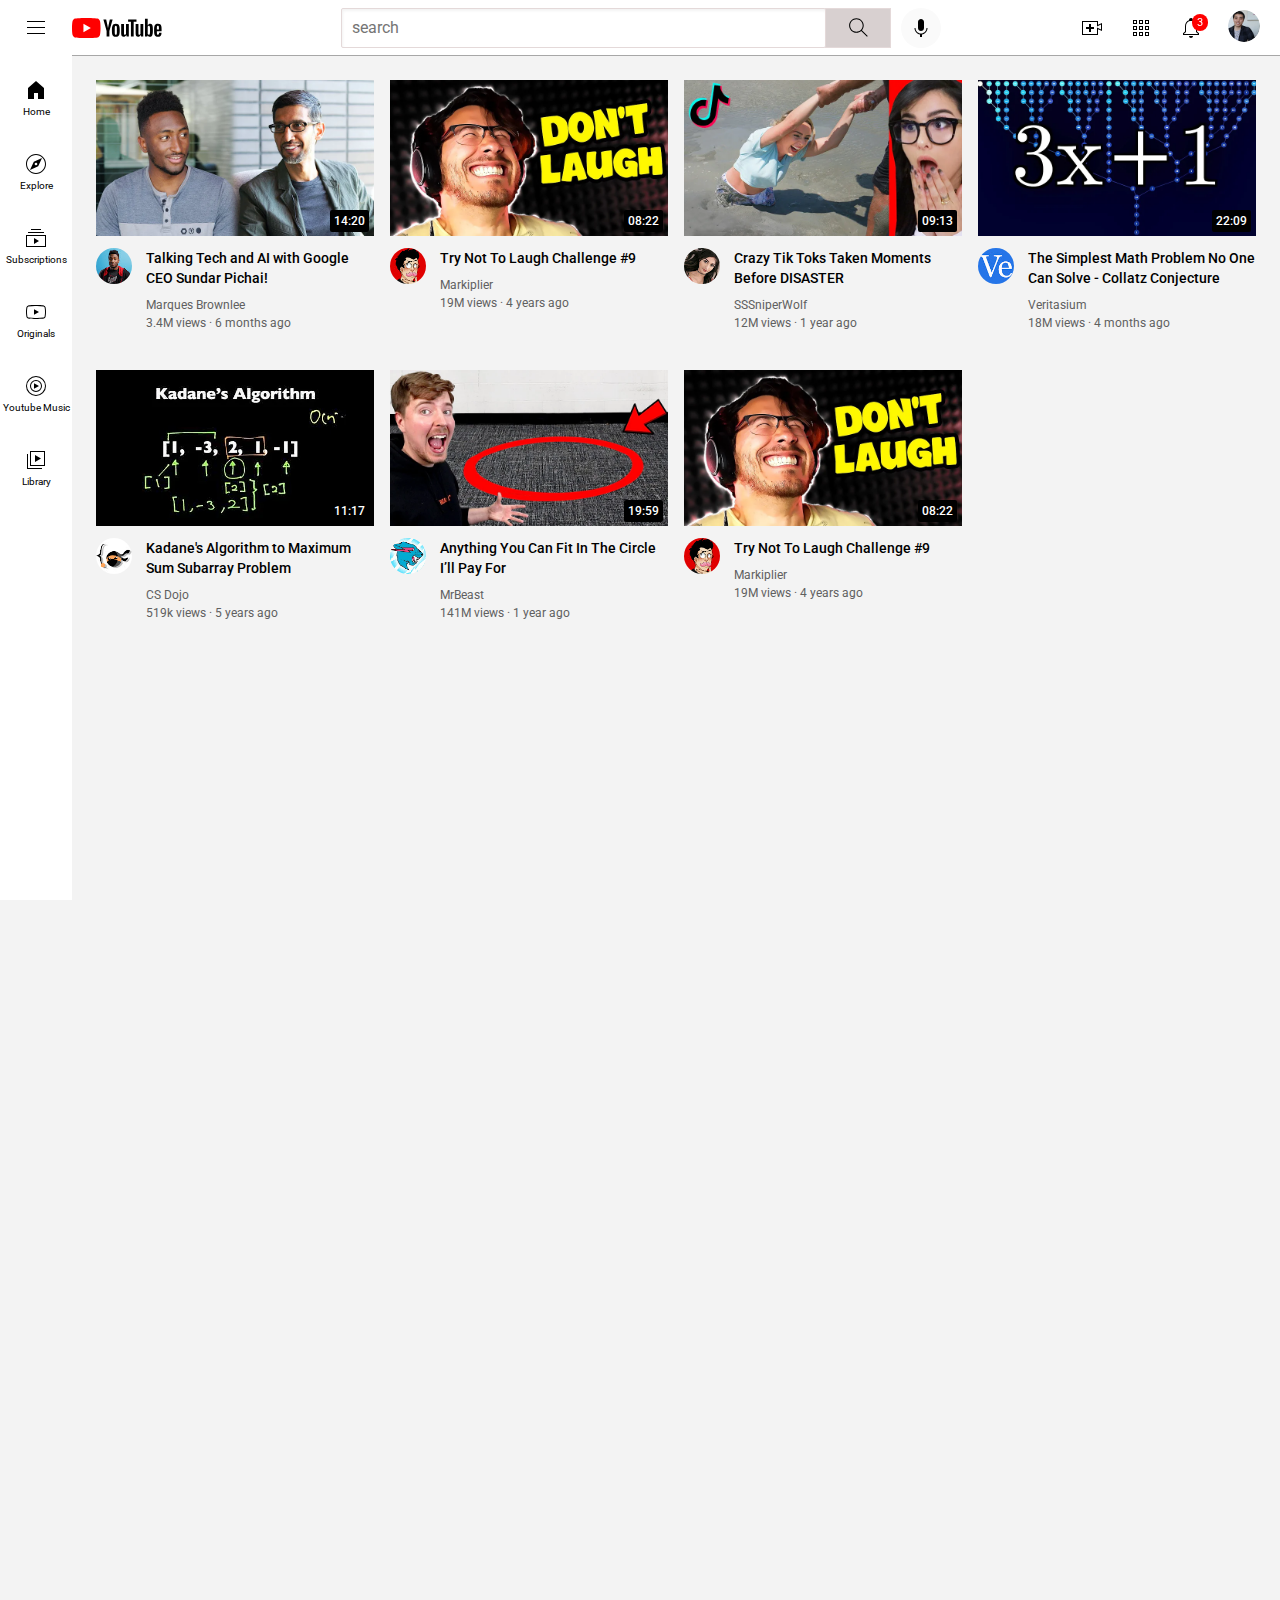
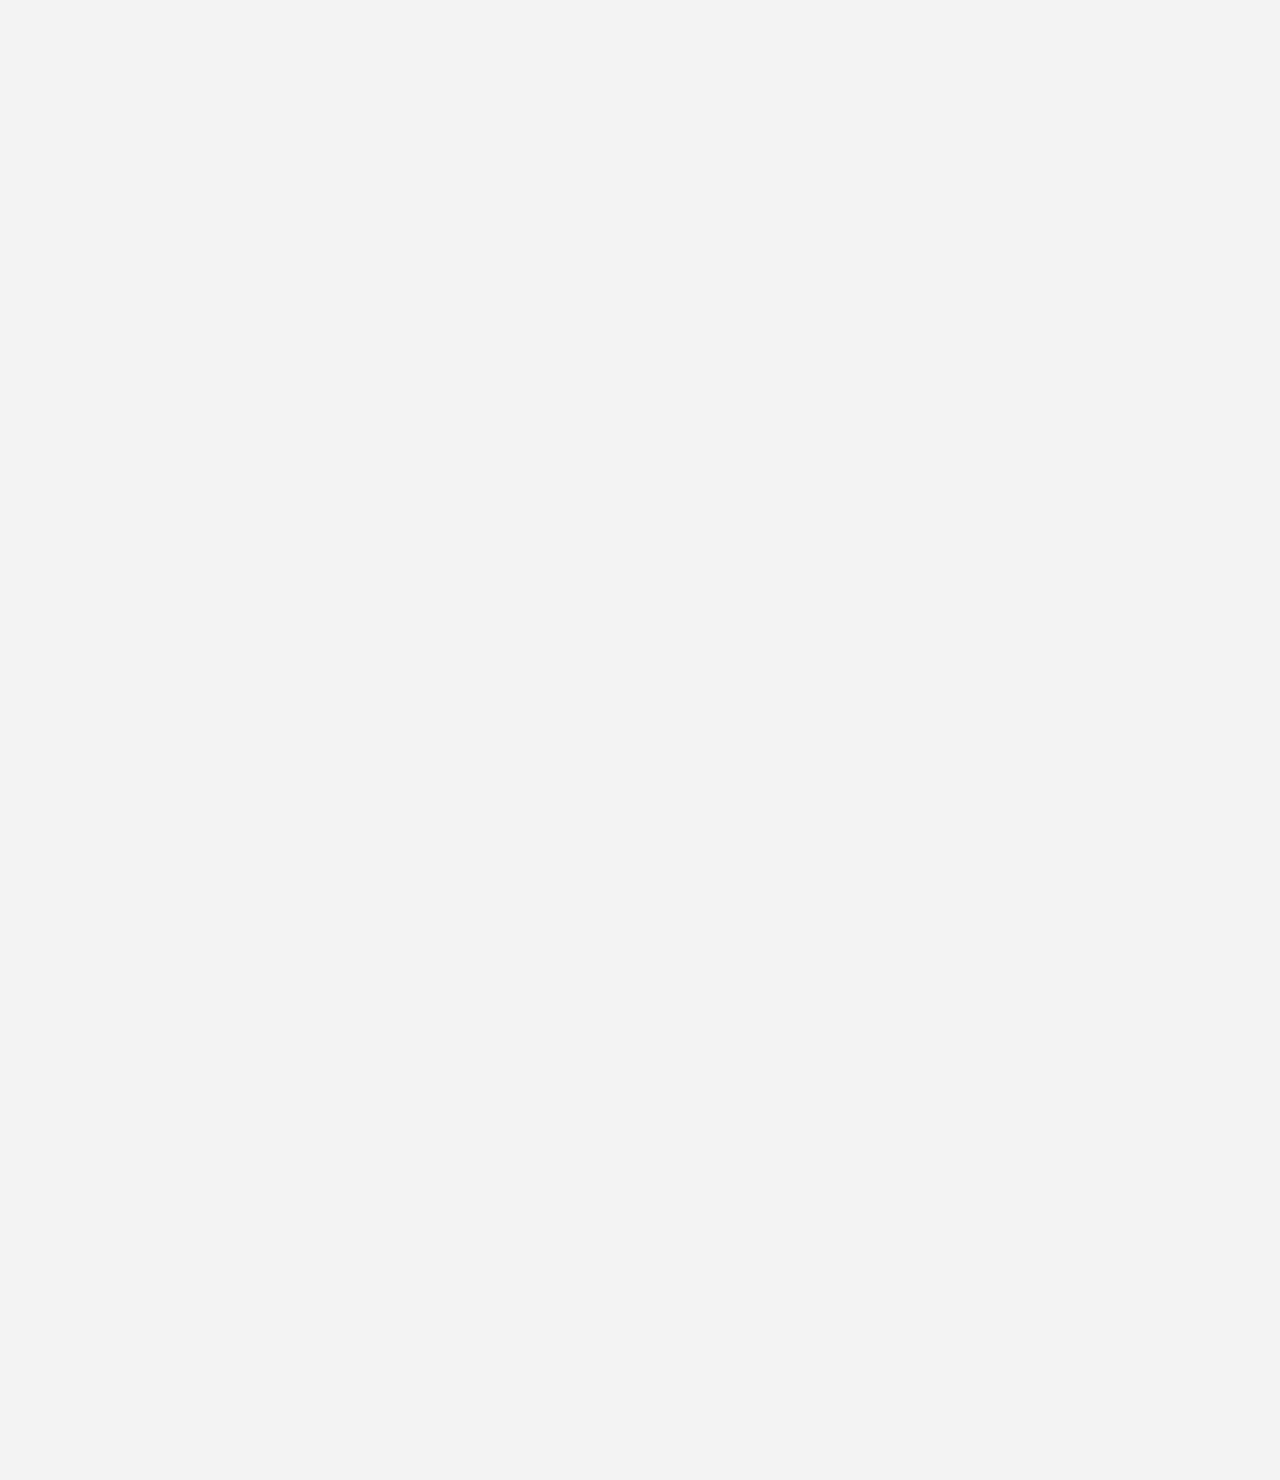
<file: index.html>
<!DOCTYPE html>
<html>
    <head>
        <title>Youtube.com clone</title>
        <link rel="preconnect" href="https://fonts.googleapis.com">
        <link rel="preconnect" href="https://fonts.gstatic.com" crossorigin>
        <link href="https://fonts.googleapis.com/css2?family=Montserrat:ital@1&family=Roboto:ital,wght@0,100;0,300;0,500;0,700;1,100;1,300&display=swap" rel="stylesheet">
        <link rel="stylesheet" href="styles/general.css">
        <link rel="stylesheet" href="styles/header.css">
        <link rel="stylesheet" href="styles/video.css">
        <link rel="stylesheet" href="styles/sidebar.css">
        
    </head>
    <body style="height: 3000px;">
        <div class="header">
            <div class="left">
                <img class="hbm" src="icons/hamburger-menu.svg">
                <img class="ytlogo" src="icons/youtube-logo.svg">
            </div>
            <div class="middle">
                <input class="search" type="text" placeholder="search">
                <button class="searchbtn">
                    <img class="searchicon" src="icons/search.svg">
                    <div class="tool-tip">Search</div>
                </button>
                <button class="voicesearch">
                    <img class="vsicon" src="icons/voice-search-icon.svg">
                    <div class="tool-tip">Search with your voice</div>
                </button>
            </div>
            <div class="right">
                <div class="hd-container">
                    <img class="upload" src="icons/upload.svg">
                    <div class="tool-tip">Create</div>
                </div>
                <div class="hd-container">
                    <img class="app" src="icons/youtube-apps.svg">
                    <div class="tool-tip">YouTube apps</div>
                </div>
                <div class="notification-count-container">
                    <img class="not" src="icons/notifications.svg">
                    <div class="notification-count">3</div>
                    <div class="tool-tip">Notifications</div>
                </div>
                <div>
                    <img class="user" src="icons/my-channel.jpeg">
                </div>
            </div>
        </div>
        <div class="sidebar">
            <div class="sidebar-link">
                <img src="sidebar/home.svg">
                <div>Home</div>
            </div>
            <div class="sidebar-link">
                <img src="sidebar/explore.svg">
                <div>Explore</div>
            </div>
            <div class="sidebar-link">
                <img src="sidebar/subscriptions.svg">
                <div>Subscriptions</div>
            </div>
            <div class="sidebar-link">
                <img src="sidebar/originals.svg">
                <div>Originals</div>
            </div>
            <div class="sidebar-link">
                <img src="sidebar/youtube-music.svg">
                <div>Youtube Music</div>
            </div>
            <div class="sidebar-link">
                <img src="sidebar/library.svg">
                <div>Library</div>
            </div>
        </div>
        <div class="video-grid">
            <div class="video-preview">
                <div class="thumbnail-grid">
                    <a href="https://www.youtube.com/watch?v=n2RNcPRtAiY"><img class="thumbnail" src="thumbnails/thumbnail-1 (1).webp"></a>
                    
                    <div class="time">14:20</div>
                </div>
                <div class="info-grid">
                    <div class="channel-picture">
                        <img class="profile" src="channel-pictures/channel-1.jpeg">
                    </div>
                    <div class="video-info">
                        <p class="video-title"><a href="https://www.youtube.com/watch?v=mP0RAo9SKZk">Talking Tech and AI with Google CEO Sundar Pichai!</a></p>
                        <p class="video-author">Marques Brownlee</p>
                        <p class="video-stats">3.4M views &#183; 6 months ago</p>
                    </div>
                </div>
                
            </div>
            <div class="video-preview">
                <div class="thumbnail-grid">
                    <img class="thumbnail" src="thumbnails/thumbnail-2.webp">
                    <div class="time">08:22</div>
                </div>
                <div class="info-grid">
                    <div class="channel-picture">
                        <img class="profile" src="channel-pictures/channel-2.jpeg">
                        
                    </div>
                    <div class="video-info">
                        <p class="video-title">Try Not To Laugh Challenge #9</p>
                    <p class="video-author">Markiplier</p>
                    <p class="video-stats">19M views &#183; 4 years ago</p>
                    </div>
                </div>
            </div>
            <div class="video-preview">
                <div class="thumbnail-grid">
                    
                    <img class="thumbnail" src="thumbnails/thumbnail-3.webp">
                    <div class="time">09:13</div>
                    
                </div>
                <div class="info-grid">
                    <div class="channel-picture">
                        <img class="profile" src="channel-pictures/channel-3.jpeg">
                    </div>
                    <div class="video-info">
                        <p class="video-title">Crazy Tik Toks Taken Moments Before DISASTER</p>
                        <p class="video-author">SSSniperWolf</p>
                        <p class="video-stats">12M views &#183; 1 year ago</p>
                    </div>
                </div>
                
            </div>
            <div class="video-preview">
                <div class="thumbnail-grid">
                    <img class="thumbnail" src="thumbnails/thumbnail-4.webp">
                    <div class="time">22:09</div>
                </div>
                <div class="info-grid">
                    <div class="channel-picture">
                        <img class="profile" src="channel-pictures/channel-4.jpeg">
                    </div>
                    <div class="video-info">
                        <p class="video-title">The Simplest Math Problem No One Can Solve - Collatz Conjecture</p>
                    <p class="video-author">Veritasium</p>
                    <p class="video-stats">18M views &#183; 4 months ago</p>
                    </div>
                </div>
            </div>
            <div class="video-preview">
                <div class="thumbnail-grid">
                    <img class="thumbnail" src="thumbnails/thumbnail-5.webp">
                    <div class="time">11:17</div>
                </div>
                <div class="info-grid">
                    <div class="channel-picture">
                        <img class="profile" src="channel-pictures/channel-5.jpeg">
                    </div>
                    <div class="video-info">
                        <p class="video-title">Kadane's Algorithm to Maximum Sum Subarray Problem</p>
                        <p class="video-author">CS Dojo</p>
                        <p class="video-stats">519k views &#183; 5 years ago</p>
                    </div>
                </div>
                
            </div>
            <div class="video-preview">
                <div class="thumbnail-grid">
                    <img class="thumbnail" src="thumbnails/thumbnail-6.webp">
                    <div class="time">19:59</div>
                </div>
                <div class="info-grid">
                    <div class="channel-picture">
                        <img class="profile" src="channel-pictures/channel-6.jpeg">
                    </div>
                    <div class="video-info">
                        <p class="video-title">Anything You Can Fit In The Circle I’ll Pay For</p>
                    <p class="video-author">MrBeast</p>
                    <p class="video-stats">141M views &#183; 1 year ago</p>
                    </div>
                </div>
            </div>
            <div class="video-preview">
                <div class="thumbnail-grid">
                    <img class="thumbnail" src="thumbnails/thumbnail-2.webp">
                    <div class="time">08:22</div>
                </div>
                <div class="info-grid">
                    <div class="channel-picture">
                        <img class="profile" src="channel-pictures/channel-2.jpeg">
                        
                    </div>
                    <div class="video-info">
                        <p class="video-title">Try Not To Laugh Challenge #9</p>
                    <p class="video-author">Markiplier</p>
                    <p class="video-stats">19M views &#183; 4 years ago</p>
                    </div>
                </div>
            </div>
        </div>
        
            
        
    </body>
</html>
</file>
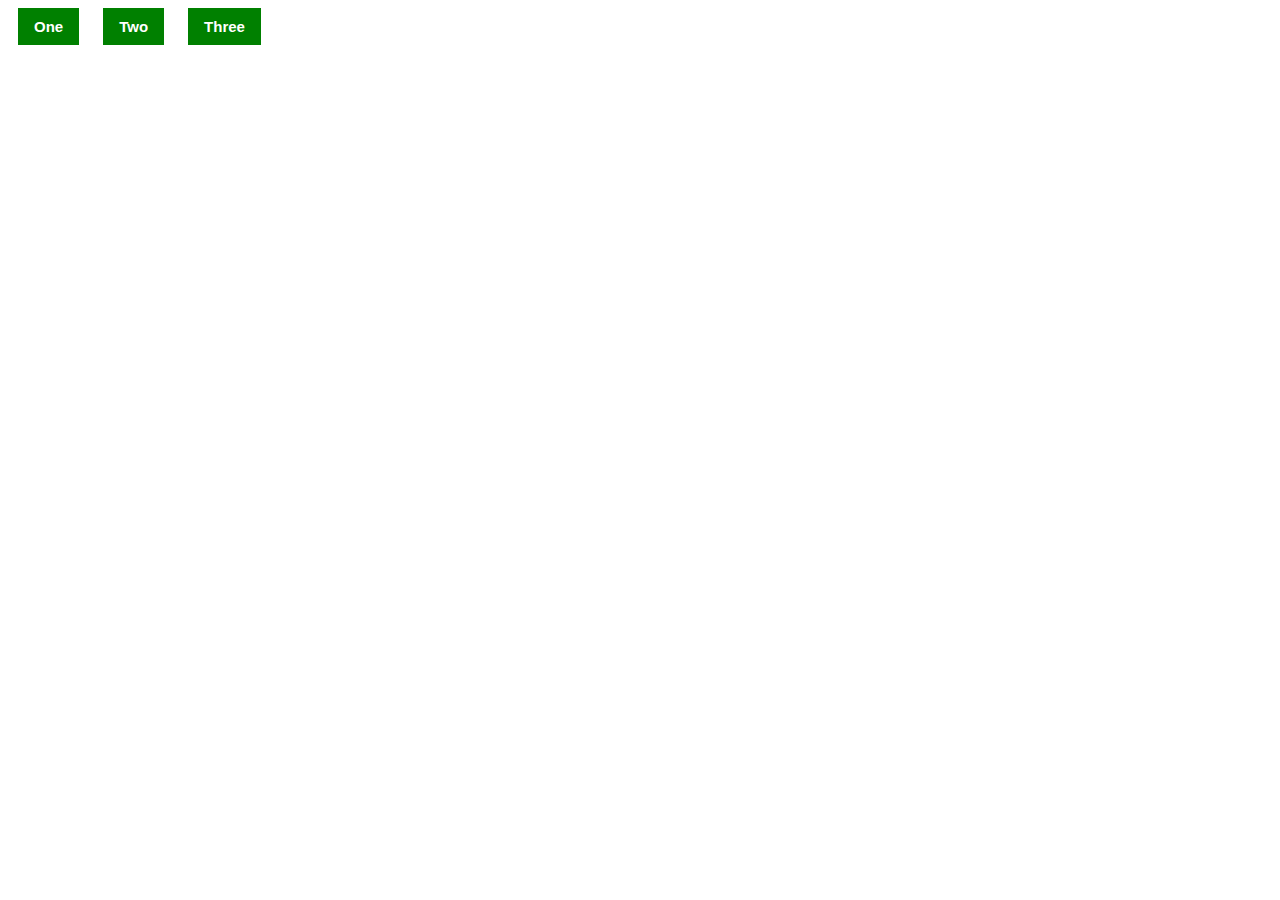
<file: intro/boxmodel.html>
<!DOCTYPE html>
<html>
    <body>
        <style>
            .one{
                background-color: green;
                color: white;
                cursor: pointer;
                padding-top: 10px;
                padding-bottom: 10px;
                padding-left: 16px;
                padding-right: 16px;
                border: none;
                font-weight: bold;
                font-size: 15px;
                margin-left: 10px;
                margin-right: 10px;
                
            }
            .two{
                background-color: green;
                color: white;
                cursor: pointer;
                padding-top: 10px;
                padding-bottom: 10px;
                padding-left: 16px;
                padding-right: 16px;
                border: none;
                font-weight: bold;
                font-size: 15px;
                margin-left: 10px;
                margin-right: 10px;
            }
            .three{
                background-color: green;
                color: white;
                cursor: pointer;
                padding-top: 10px;
                padding-bottom: 10px;
                padding-left: 16px;
                padding-right: 16px;
                border: none;
                font-weight: bold;
                font-size: 15px;
                margin-left: 10px;
                margin-right: 10px;
            }
            .one:hover{
                padding-left: 26px;
                padding-right: 26px;
                margin-left: 0;
                margin-right: 0;
            }
           
        </style>
        <button class="one">One</button>
        <button class="one">Two</button>
        <button class="one">Three</button>
    </body>
</html>
</file>
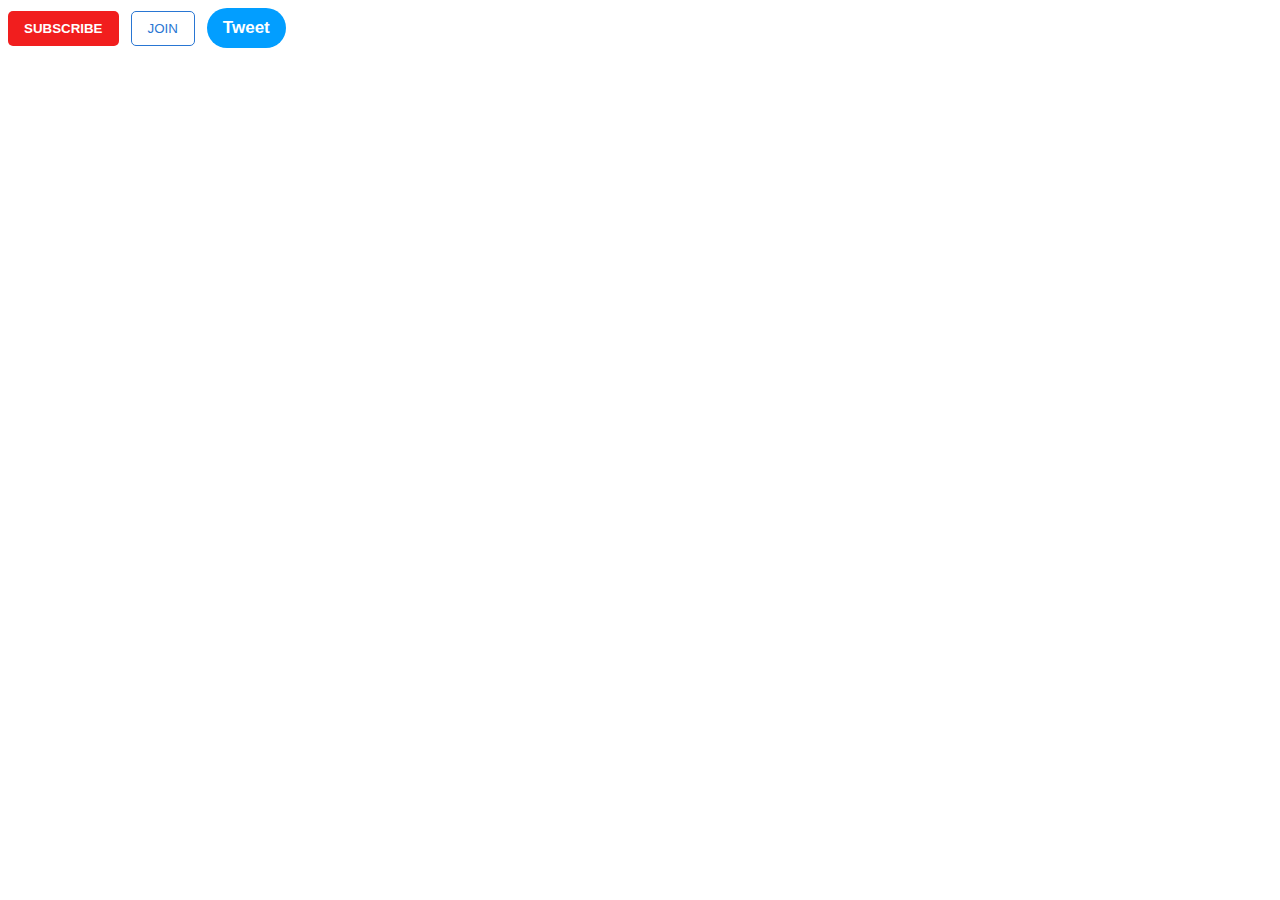
<file: intro/buttons.html>
<!DOCTYPE html>
<html>
    <body>
        <style>
            .sub{
                background-color: rgb(241, 30, 30);
                padding-top: 10px;
                padding-bottom: 10px;
                padding-left: 16px;
                padding-right: 16px;
                font-weight: bold;
                border: none;
                border-radius: 5px;
                margin-right: 8px;
                color: white;
                cursor: pointer;
                transition: opacity 0.15s;
                
            }
            .sub:hover{
                opacity: 0.8;
            }
            .sub:active{
                opacity: 0.4;
            }
            .join{
                background-color: white;
                padding-top: 9px;
                padding-bottom: 9px;
                padding-left: 16px;
                padding-right: 16px;
                padding-bottom: 9px;
                border-width: 1px;
                border-style: solid;
                border-color: rgb(41, 118, 211);
                color: rgb(41, 118, 211);
                cursor: pointer;
                border-radius: 5px;
                margin-right: 8px;
                transition: background-color 1s,color 0.1s;
            }
            .join:hover{
                background-color:rgb(41, 118, 211);
                color: white;

            }
            .join:active{
                opacity: 0.7;
            }
            .tweet{
                background-color: rgb(2, 158, 255);
                padding-top: 10px;
                padding-bottom: 10px;
                padding-left: 16px;
                padding-right: 16px;
                border-radius: 40px;
                border: none;
                color: white;
                font-weight: bold;
                font-size: 17px;
                cursor: pointer;
                transition: box-shadow 0.15s;
                
            }
            .tweet:hover{
                box-shadow: 5px 5px 10px rgba(0, 0, 0 , 0.15);

            }
        </style>
        <button class="sub">SUBSCRIBE</button>
        <button class="join">JOIN</button>
        <button class="tweet">Tweet</button>
    </body>
</html>
</file>
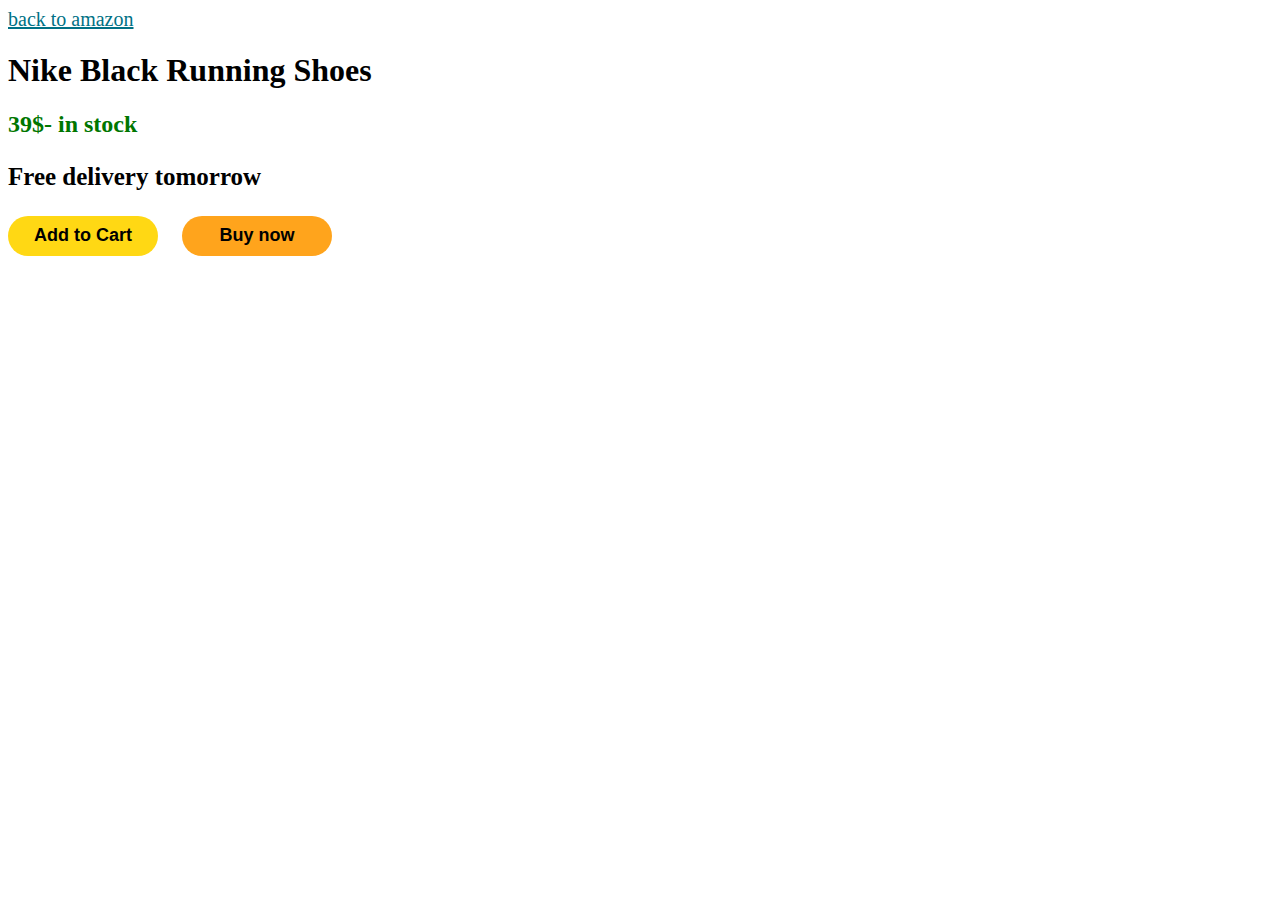
<file: intro/lesson2.html>
<!DOCTYPE html>
<html>
    <head></head>
    <body>

        <style>
            .back{
                color: rgb(0, 113, 133);
                font-size: 20px;
            }
            .add{
                background-color: rgb(255, 216, 20);
                height: 40px;
                width: 150px;
                border: none;
                border-radius: 20px;
                font-weight: bold;
                font-size: 18px;
                margin-right: 20px;
                cursor: pointer;
            }
            .buy{
                background-color: rgb(255, 164, 28);
                height: 40px;
                width: 150px;
                border: none;
                border-radius: 20px;
                font-weight: bold;
                font-size: 18px;
                cursor: pointer;
            }
            
        </style>
        <a href="https://www.amazon.com/" class="back">back to amazon</a>
        <h1 style="text-transform: capitalize;">nike black running shoes</h1>
        <h2 style="color: rgb(0, 118, 0);">39$- in stock</h2>
        <p style="font-size: 25px; font-weight: bold">Free delivery tomorrow</p>
        <button class="add"> Add to Cart</button>
        <button class="buy">Buy now</button>

    </body>
</html>
</file>
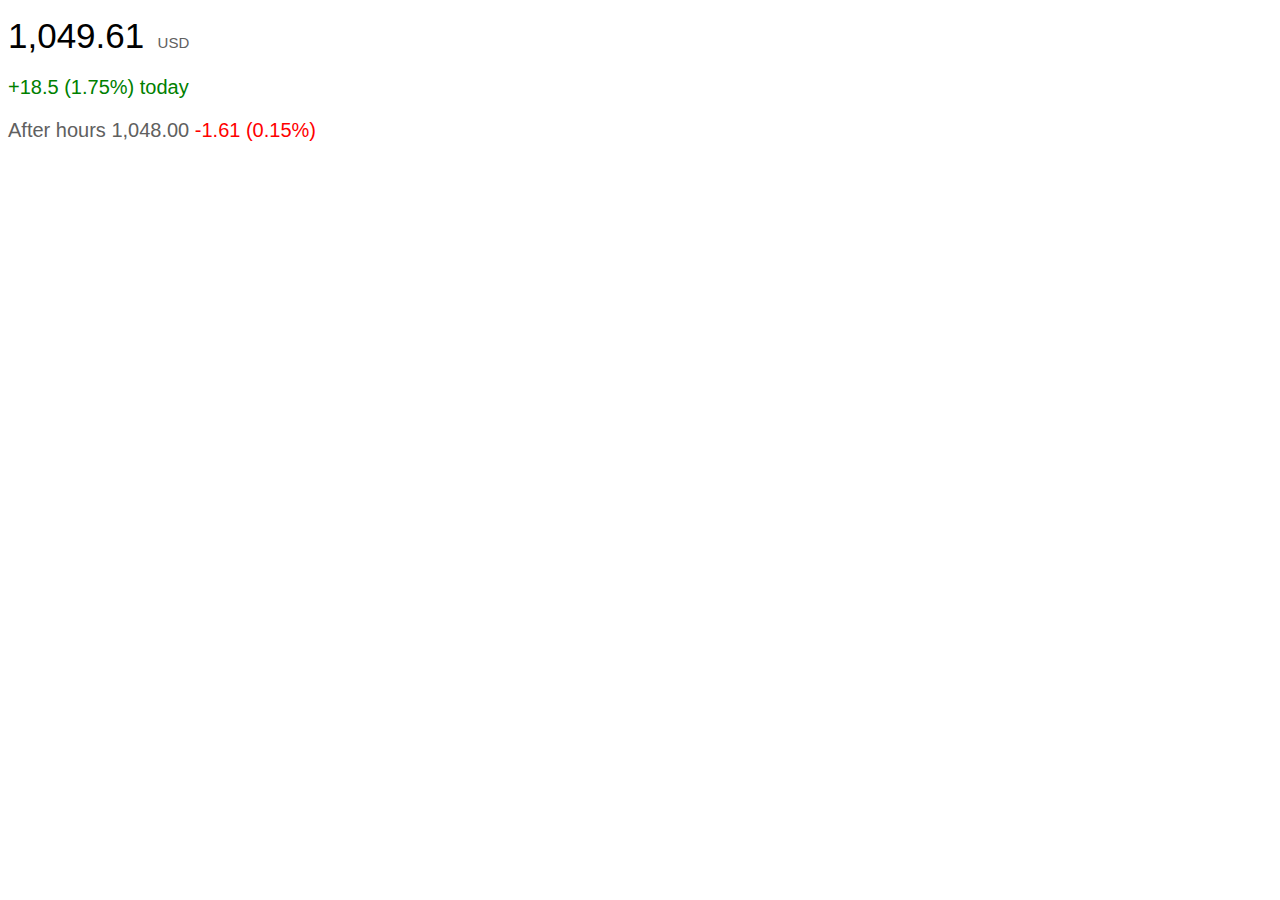
<file: intro/span.html>
<!DOCTYPE html>
<head>
    <meta name="viewport" content="width=device-width, initial-scale=1">
</head>
<body>
    <style>
        body{
            font-family: arial;
        }
        .one{
            font-size: 35px;        

        }
        .sp{
            font-size: 15px;
            color: rgb(96, 96, 96);
        }
        .two{
            color: green;
            font-size: 20px;
        }
        .tr{
            font-size: 20px;
            color: rgb(96, 96, 96);
        }
        .fr{
            font-size: 20px;
            color: red;
        }
    </style>
    <p ><span class="one">1,049.61</span>&nbsp;&nbsp; <span class="sp">USD</span></p>
    <p class="two">+18.5 (1.75%) today</p>
    <p><span class="tr">After hours 1,048.00</span><span class="fr"> -1.61 (0.15%)</span></p>
</body>

</html>
</file>
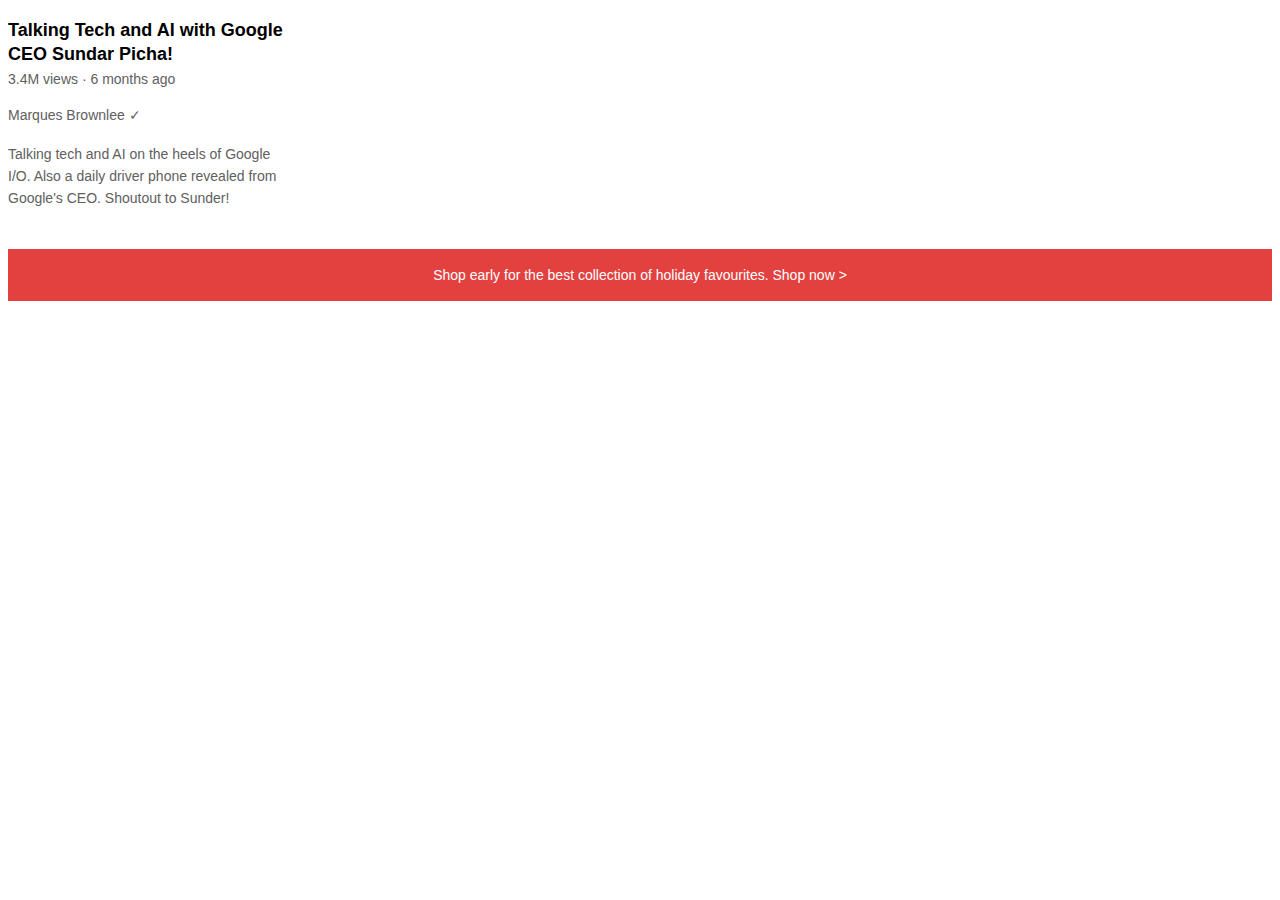
<file: intro/text-styling.html>
<!DOCTYPE html>
<html>
    <style>
        p{
            font-family: arial;
        }
        .vid-title{
            font-weight: bold;
            font-size: 18px;
            width: 280px;
            line-height: 24px;
            margin-bottom: 5px;
        }
        .video-stats{
            font-size: 14px;
            color: rgb(96, 96, 96);
            margin-top: 0;
            margin-bottom: 20px;

        }
        .vid-author{
            color: rgb(96, 96, 96);
            font-size: 14px;
            margin-top: 0;
            margin-bottom: 20px;
            
            
        }
        .vid-description{
            font-size: 14px;
            color: rgb(96, 96, 96);
            width: 280px;
            line-height: 22px;
            margin-top: 0;
            margin-bottom: 40px;
            
        }
        .apple{
            font-size: 14px;
            background-color: rgb(227, 65, 64);
            color: white;
            text-align: center;
            padding-top: 18px;
            padding-bottom: 18px;

            
        }
        .sp-ex:hover{
            text-decoration: underline;
        }
    </style>
    <body>
        <p class="vid-title">Talking Tech and AI with Google CEO Sundar Picha!</p>
        <p class="video-stats">3.4M views &middot; 6 months ago  </p>
        <p class="vid-author">Marques Brownlee &#10003;</p>
        <P class="vid-description">Talking tech and AI on the heels of Google I/O. Also 
            a daily driver phone revealed from 
            Google's CEO. Shoutout to Sunder! 
        </P>
        <p class="apple">Shop early for the best collection of holiday favourites. <span class="sp-ex">Shop now &#62;</span></p>
        
    </body>
</html>
</file>
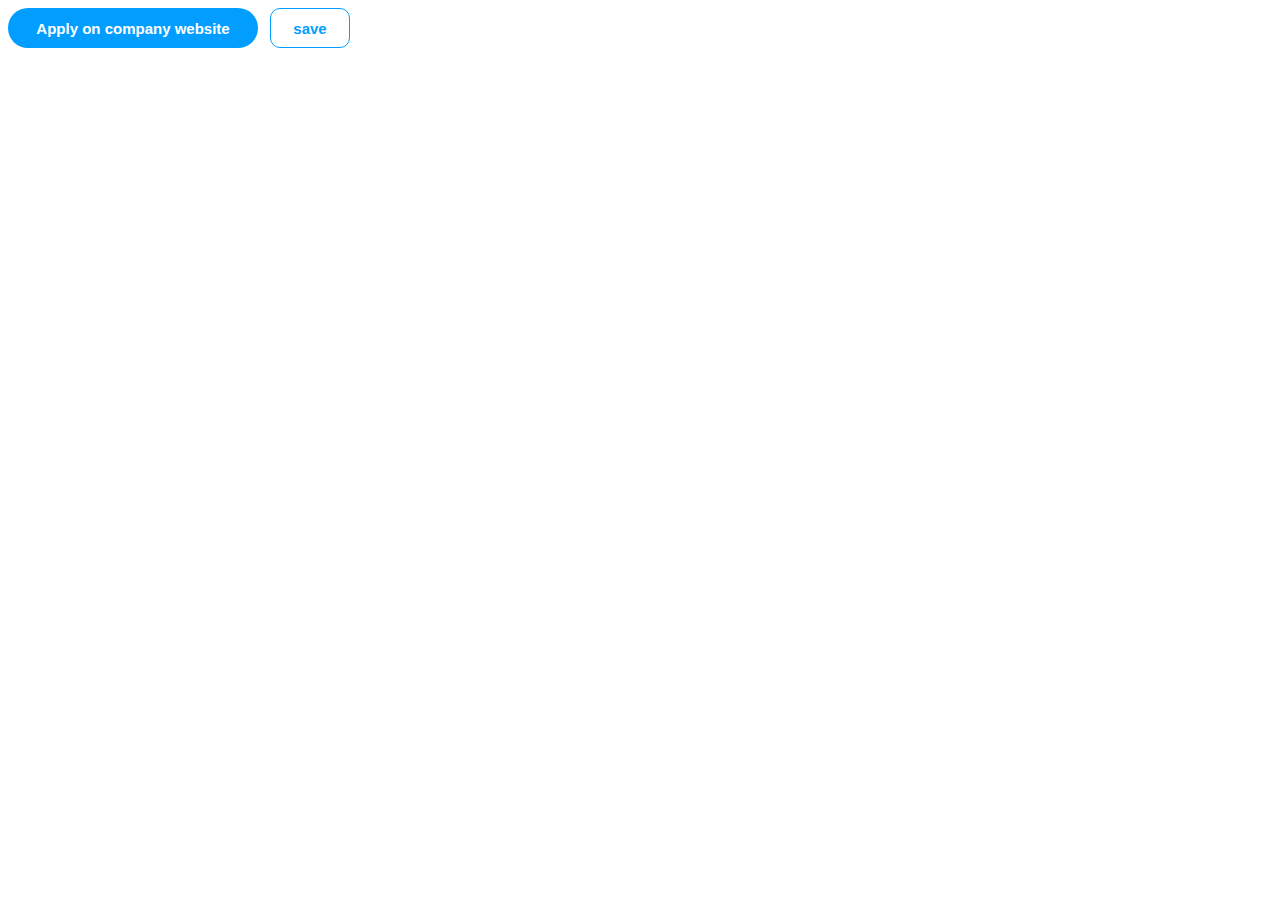
<file: intro/transitionandshadows.html>
<!DOCTYPE html>
<html>
    <body>
        <style>
            .apply{
                background-color: rgb(2, 158, 255);
                width: 250px;
                height: 40px;
                border-radius: 20px;
                color: white;
                font-weight: bold;
                font-size: 15px;
                border: none;
                margin-right: 8px;
                transition: box-shadow 0.15s;
            }
            .apply:hover{
                box-shadow: 0 5px 8px rgba(0, 0, 0, 0.15);
            }
            .save{
                background-color: white;
                color: rgb(2, 158, 255);
                border: 1px solid rgb(2, 158, 255);
                width: 80px;
                height: 40px;
                border-radius: 10px;
                font-weight: bold;
                font-size: 15px;
                transition: background-color 0.15s, border 0.15s

            }
            .save:hover{
                background-color: rgb(194, 224, 243);
                border: 2px solid rgb(2, 158, 255);
                
            }
            .save:active{
                opacity: 0.4;
            }

        </style>
        <button class="apply">Apply on company website</button>
        <button class="save">save</button>

    </body>
</html>
</file>
<file: styles/general.css>
p{
    font-family: roboto, arial;
    margin-top: 0;
    margin-bottom: 0;
}
body{
    margin: 0;
    padding-top: 80px;
    padding-left: 96px;
    padding-right: 24px;
    background-color: rgb(243, 243, 243);
}
</file>
<file: styles/header.css>
.header{
    display: flex;
    height: 55px;
    flex-direction: row;
    justify-content: space-between;
    position: fixed;
    top: 0;
    left: 0;
    right: 0;
    background-color: white;
    border-bottom: 1px solid rgb(167, 167, 167);
    z-index: 100;
}
.left{
    
    align-items: center;
    display: flex;
    
}
.hbm{
    height: 24px;
    margin-left: 24px;
    margin-right: 24px;
}
.ytlogo{
    height: 20px;
}

.searchbtn{
    height: 40px;
    width: 66px;
    background-color: rgb(216, 208, 208); 
    border: 1px solid rgb(228, 217, 217);
    margin-left: -1px;
    margin-right: 10px;
    position: relative;
}
.searchbtn .tool-tip, 
.voicesearch .tool-tip,
.hd-container .tool-tip,
.notification-count-container .tool-tip{
    font-family: roboto,arial;
    position: absolute;
    background-color: gray;
    color: white;
    padding: 4px 8px 4px 8px;
    border-radius: 2px;
    font-size: 12px;
    bottom: -30px;
    opacity: 0;
    transition: opacity o.15s;
    pointer-events: none;
    white-space: nowrap;

}
.searchbtn:hover .tool-tip,
.voicesearch:hover .tool-tip,
.hd-container:hover .tool-tip,
.notification-count-container:hover .tool-tip{
    
    opacity: 1;
}
.searchbtn, .voicesearch,
.hd-container,.notification-count-container{
    position: relative;
    display: flex;
    justify-content: center;
    align-items: center;
}
.voicesearch{
    height: 40px;
    width: 40px;
    border-radius: 20px;
    border: none;
    background-color: rgb(250, 250, 250);
}
.search::placeholder{
    font-family: roboto,arial;
    font-size: 16px;
}
.search{
    flex: 1;
    height: 36px;
    padding-left: 10px;
    font-size: 16px;
    border: 1px solid rgb(228, 217, 217);
    border-radius: 2px;
    box-shadow: inset 1px 2px 3px rgba(0, 0, 0, 0.05);
    width: 0;
}
.middle{
    
    flex: 1;
    margin-left: 70px;
    margin-right: 30px;
    max-width: 600px;
    display: flex;
    align-items: center;
    
} 
.searchicon{
    height: 25px;
    
}
.vsicon{
    height: 24px;
   
    
}
.right{
    
    width: 180px;
    display: flex;
    align-items: center;
    justify-content: space-between;
    margin-right: 20px;
    flex-shrink: 0;
}
.upload{
    height: 24px;
}
.not{
    height: 24px;
}
.app{
    height: 24px;
    background-color: white;
}
.user{
    height: 32px ;
    border-radius: 16px;
}

.notification-count-container{
    position: relative;
}
.notification-count{
    position: absolute;
    background-color: red;
    color: white;
    text-align: center;
    font-size: 11px;
    padding: 2px 5px 2px 5px;
    border-radius: 10px;
    top: -2px;
    right: -5px;
    font-family: roboto,arial;

}
</file>
<file: styles/video.css>
.thumbnail{
    width: 100%;
   

}
.video-title{
    
    margin-bottom: 10px;
    font-size: 14px;
    font-weight: 500;
    line-height: 20px;
    
}
a{
    text-decoration: none;
    color: black;
}
.video-author, .video-stats{
    font-size: 12px;
    color: rgb(96, 96, 96);
}


.profile{
    width: 36px;
    vertical-align: top;
    border-radius: 50px;
    object-fit: cover;
}
.video-author{
    margin-bottom: 4px;
}
.info-grid{
    display: grid;
    grid-template-columns: 50px 1fr;
}
.video-grid{
    display: grid;
    grid-template-columns: 1fr 1fr 1fr;
    column-gap: 16px;
    row-gap: 40px;
}
@media (max-width: 750px) {
    .video-grid{
        grid-template-columns: 1fr 1fr;
    }
}
@media (min-width: 751px) and (max-width: 999px){
    .video-grid{
        grid-template-columns: 1fr 1fr 1fr;
    }
}
@media (min-width: 1000px) {
    .video-grid{
        grid-template-columns: 1fr 1fr 1fr 1fr;
    }
}
.thumbnail-grid{
    position: relative;
    margin-bottom: 8px;
}
.time{
    position: absolute;
    bottom: 8px;
    right: 5px;
    background-color: black;
    color: white;
    padding: 4px 4px 4px 4px;
    font-family: roboto,arial;
    font-size: 12px;
    font-weight: 500;
    border-radius: 2px;
}
</file>
<file: styles/sidebar.css>
.sidebar{
    position: fixed;
    left: 0;
    bottom: 0;
    top: 55px;
    background-color: white;
    width: 72px;
    z-index: 101;
    padding-top: 5px;

}
.sidebar-link{
    
    height: 74px;
    display: flex;
    justify-content: center;
    align-items: center;
    flex-direction: column;
    cursor: pointer;
}
.sidebar-link:hover{
    background-color: rgb(230, 230, 230);
}
.sidebar-link img{
    height: 24px;
    margin-bottom: 4px;
}
.sidebar-link div{
    font-family: roboto,arial;
    font-size: 10px;

}
</file>
